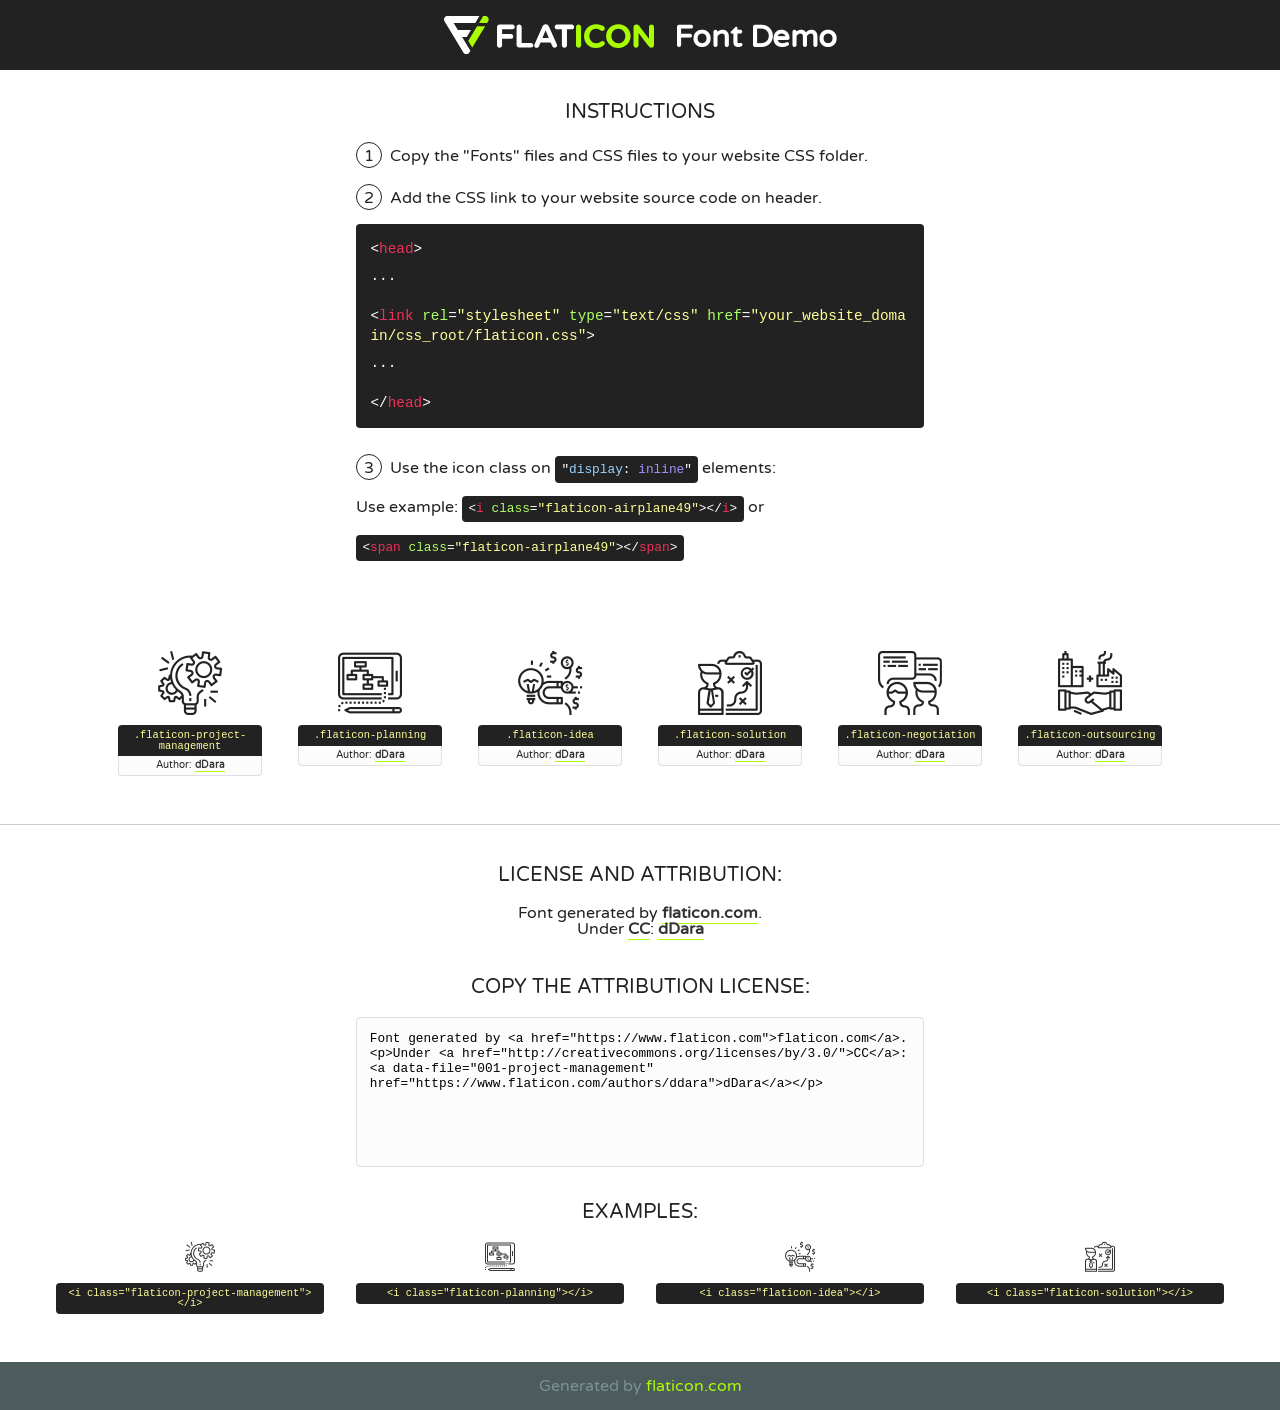
<file: fonts/flaticon/font/flaticon.html>
<!DOCTYPE html>
<!--
  Flaticon icon font: Flaticon
  Creation date: 30/08/2019 03:59
-->
<html>
<!DOCTYPE html>
<html>

<head>
    <title>Flaticon WebFont</title>
    <link href="http://fonts.googleapis.com/css?family=Varela+Round" rel="stylesheet" type="text/css" />
    <link rel="stylesheet" type="text/css" href="flaticon.css">
    <meta charset="UTF-8">
    <style>
    html, body, div, span, applet, object, iframe,
    h1, h2, h3, h4, h5, h6, p, blockquote, pre,
    a, abbr, acronym, address, big, cite, code,
    del, dfn, em, img, ins, kbd, q, s, samp,
    small, strike, strong, sub, sup, tt, var,
    b, u, i, center,
    dl, dt, dd, ol, ul, li,
    fieldset, form, label, legend,
    table, caption, tbody, tfoot, thead, tr, th, td,
    article, aside, canvas, details, embed, 
    figure, figcaption, footer, header, hgroup, 
    menu, nav, output, ruby, section, summary,
    time, mark, audio, video {
        margin: 0;
        padding: 0;
        border: 0;
        font-size: 100%;
        font: inherit;
        vertical-align: baseline;
    }
    /* HTML5 display-role reset for older browsers */
    article, aside, details, figcaption, figure, 
    footer, header, hgroup, menu, nav, section {
        display: block;
    }
    body {
        line-height: 1;
    }
    ol, ul {
        list-style: none;
    }
    blockquote, q {
        quotes: none;
    }
    blockquote:before, blockquote:after,
    q:before, q:after {
        content: '';
        content: none;
    }
    table {
        border-collapse: collapse;
        border-spacing: 0;
    }
    body {
        font-family: 'Varela Round', Helvetica, Arial, sans-serif;
        font-size: 16px;
        color: #222;
    }
    a {
        color: #333;
        border-bottom: 1px solid #a9fd00;
        font-weight: bold;
        text-decoration: none;
    }
    * {
        -moz-box-sizing: border-box;
        -webkit-box-sizing: border-box;
        box-sizing: border-box;
        margin: 0;
        padding: 0;
    }
    [class^="flaticon-"]:before, [class*=" flaticon-"]:before, [class^="flaticon-"]:after, [class*=" flaticon-"]:after {
        font-family: Flaticon;
        font-size: 30px;
        font-style: normal;
        margin-left: 20px;
        color: #333;
    }
    .wrapper {
        max-width: 600px;
        margin: auto;
        padding: 0 1em;
    }
    .title {
        font-size: 1.25em;
        text-align: center;
        margin-bottom: 1em;
        text-transform: uppercase;
    }
    header {
        text-align: center;
        background-color: #222;
        color: #fff;
        padding: 1em;
    }
    header .logo {
        width: 210px;
        height: 38px;
        display: inline-block;
        vertical-align: middle;
        margin-right: 1em;
        border: none;
    }
    header strong {
        font-size: 1.95em;
        font-weight: bold;
        vertical-align: middle;
        margin-top: 5px;
        display: inline-block;
    }
    .demo {
        margin: 2em auto;
        line-height: 1.25em;
    }
    .demo ul li {
        margin-bottom: 1em;
    }
    .demo ul li .num {
        color: #222;
        border-radius: 20px;
        display: inline-block;
        width: 26px;
        padding: 3px;
        height: 26px;
        text-align: center;
        margin-right: 0.5em;
        border: 1px solid #222;
    }
    .demo ul li code {
        background-color: #222;
        border-radius: 4px;
        padding: 0.25em 0.5em;
        display: inline-block;
        color: #fff;
        font-family: Consolas,Monaco,Lucida Console,Liberation Mono,DejaVu Sans Mono,Bitstream Vera Sans Mono,Courier New, monospace;
        font-weight: lighter;
        margin-top: 1em;
        font-size: 0.8em;
        word-break: break-all;
    }
    .demo ul li code.big {
        padding: 1em;
        font-size: 0.9em;
    }
    .demo ul li code .red {
        color: #EF3159;
    }
    .demo ul li code .green {
        color: #ACFF65;
    }
    .demo ul li code .yellow {
        color: #FFFF99;
    }
    .demo ul li code .blue {
        color: #99D3FF;
    }
    .demo ul li code .purple {
        color: #A295FF;
    }
    .demo ul li code .dots {
        margin-top: 0.5em;
        display: block;
    }
    #glyphs {
        border-bottom: 1px solid #ccc;
        padding: 2em 0;
        text-align: center;
    }
    .glyph {
        display: inline-block;
        width: 9em;
        margin: 1em;
        text-align: center;
        vertical-align: top;
        background: #FFF;
    }
    .glyph .glyph-icon {
        padding: 10px;
        display: block;
        font-family:"Flaticon";
        font-size: 64px;
        line-height: 1;
    }
    .glyph .glyph-icon:before {
        font-size: 64px;
        color: #222;
        margin-left: 0;
    }
    .class-name {
        font-size: 0.65em;
        background-color: #222;
        color: #fff;
        border-radius: 4px 4px 0 0;
        padding: 0.5em;
        color: #FFFF99;
        font-family: Consolas,Monaco,Lucida Console,Liberation Mono,DejaVu Sans Mono,Bitstream Vera Sans Mono,Courier New, monospace;
    }
    .author-name {
        font-size: 0.6em;
        background-color: #fcfcfd;
        border: 1px solid #DEDEE4;
        border-top: 0;
        border-radius: 0 0 4px 4px;
        padding: 0.5em;
    }
    .class-name:last-child {
        font-size: 10px;
        color:#888;
    }
    .class-name:last-child a {
        font-size: 10px;
        color:#555;
    }
    .class-name:last-child a:hover {
        color:#a9fd00;
    }
    .glyph > input {
        display: block;
        width: 100px;
        margin: 5px auto;
        text-align: center;
        font-size: 12px;
        cursor: text;
    }
    .glyph > input.icon-input {
        font-family:"Flaticon";
        font-size: 16px;
        margin-bottom: 10px;
    }
    .attribution .title {
        margin-top: 2em;
    }
    .attribution textarea {
        background-color: #fcfcfd;
        padding: 1em;
        border: none;
        box-shadow: none;
        border: 1px solid #DEDEE4;
        border-radius: 4px;
        resize: none;
        width: 100%;
        height: 150px;
        font-size: 0.8em;
        font-family: Consolas,Monaco,Lucida Console,Liberation Mono,DejaVu Sans Mono,Bitstream Vera Sans Mono,Courier New, monospace;
        -webkit-appearance: none;
    }
    .iconsuse {
        margin: 2em auto;
        text-align: center;
        max-width: 1200px;
    }
    .iconsuse:after {
        content: '';
        display: table;
        clear: both;
    }
    .iconsuse .image {
        float: left;
        width: 25%;
        padding: 0 1em;
    }
    .iconsuse .image p {
        margin-bottom: 1em;
    }
    .iconsuse .image span {
        display: block;
        font-size: 0.65em;
        background-color: #222;
        color: #fff;
        border-radius: 4px;
        padding: 0.5em;
        color: #FFFF99;
        margin-top: 1em;
        font-family: Consolas,Monaco,Lucida Console,Liberation Mono,DejaVu Sans Mono,Bitstream Vera Sans Mono,Courier New, monospace;
    }
    #footer {
        text-align: center;
        background-color: #4C5B5C;
        color: #7c9192;
        padding: 1em;
    }
    #footer a {
        border: none;
        color: #a9fd00;
        font-weight: normal;
    }
    @media (max-width: 960px) {
        .iconsuse .image {
            width: 50%;
        }
    }
    @media (max-width: 560px) {
        .iconsuse .image {
            width: 100%;
        }
    }
    </style>
</head>

<body class="characters-off">

    <header>
        <a href="https://www.flaticon.com" target="_blank" class="logo">
            <svg version="1.1" xmlns="http://www.w3.org/2000/svg" xmlns:xlink="http://www.w3.org/1999/xlink" xmlns:a="http://ns.adobe.com/AdobeSVGViewerExtensions/3.0/" viewBox="0 0 560.875 102.036" enable-background="new 0 0 560.875 102.036" xml:space="preserve">
                <defs>
                </defs>
                <g>
                    <g class="letters">
                        <path fill="#ffffff" d="M141.596,29.675c0-3.777,2.985-6.767,6.764-6.767h34.438c3.426,0,6.15,2.728,6.15,6.15
                        c0,3.43-2.724,6.149-6.15,6.149h-27.674v13.091h23.719c3.429,0,6.151,2.724,6.151,6.15c0,3.43-2.723,6.149-6.151,6.149h-23.719
                        v17.574c0,3.773-2.986,6.761-6.764,6.761c-3.779,0-6.764-2.989-6.764-6.761V29.675z"></path>
                        <path fill="#ffffff" d="M193.844,29.149c0-3.781,2.985-6.767,6.764-6.767c3.776,0,6.763,2.985,6.763,6.767v42.957h25.039
                        c3.426,0,6.149,2.726,6.149,6.153c0,3.425-2.723,6.15-6.149,6.15h-31.802c-3.779,0-6.764-2.986-6.764-6.768V29.149z"></path>
                        <path fill="#ffffff" d="M241.891,75.71l21.438-48.407c1.492-3.341,4.215-5.357,7.906-5.357h0.792
                        c3.686,0,6.323,2.017,7.815,5.357l21.439,48.407c0.436,0.967,0.701,1.845,0.701,2.723c0,3.602-2.809,6.501-6.414,6.501
                        c-3.161,0-5.269-1.845-6.499-4.655l-4.132-9.661h-27.059l-4.301,10.102c-1.144,2.631-3.426,4.214-6.237,4.214
                        c-3.517,0-6.24-2.81-6.24-6.325C241.1,77.64,241.451,76.677,241.891,75.71z M279.932,58.666l-8.521-20.297l-8.526,20.297H279.932
                        z"></path>
                        <path fill="#ffffff" d="M314.864,35.387H301.86c-3.429,0-6.239-2.813-6.239-6.238c0-3.429,2.811-6.24,6.239-6.24h39.533
                        c3.426,0,6.237,2.811,6.237,6.24c0,3.425-2.811,6.238-6.237,6.238h-13.001v42.785c0,3.773-2.99,6.761-6.764,6.761
                        c-3.779,0-6.764-2.989-6.764-6.761V35.387z"></path>
                        <path fill="#A9FD00" d="M352.615,29.149c0-3.781,2.985-6.767,6.767-6.767c3.774,0,6.761,2.985,6.761,6.767v49.024
                        c0,3.773-2.987,6.761-6.761,6.761c-3.781,0-6.767-2.989-6.767-6.761V29.149z"></path>
                        <path fill="#A9FD00" d="M374.132,53.836v-0.179c0-17.481,13.178-31.801,32.065-31.801c9.22,0,15.459,2.458,20.557,6.238
                        c1.402,1.054,2.637,2.985,2.637,5.357c0,3.692-2.985,6.59-6.681,6.59c-1.845,0-3.071-0.702-4.044-1.319
                        c-3.776-2.813-7.729-4.393-12.562-4.393c-10.364,0-17.831,8.611-17.831,19.154v0.173c0,10.542,7.291,19.329,17.831,19.329
                        c5.715,0,9.492-1.756,13.359-4.834c1.049-0.874,2.458-1.491,4.039-1.491c3.429,0,6.325,2.813,6.325,6.236
                        c0,2.106-1.056,3.78-2.282,4.834c-5.539,4.834-12.036,7.733-21.878,7.733C387.572,85.464,374.132,71.493,374.132,53.836z"></path>
                        <path fill="#A9FD00" d="M433.009,53.836v-0.179c0-17.481,13.79-31.801,32.766-31.801c18.981,0,32.592,14.143,32.592,31.628v0.173
                        c0,17.483-13.785,31.807-32.769,31.807C446.625,85.464,433.009,71.32,433.009,53.836z M484.224,53.836v-0.179
                        c0-10.539-7.725-19.326-18.626-19.326c-10.893,0-18.449,8.611-18.449,19.154v0.173c0,10.542,7.73,19.329,18.626,19.329
                        C476.676,72.986,484.224,64.378,484.224,53.836z"></path>
                        <path fill="#A9FD00" d="M506.233,29.321c0-3.774,2.99-6.763,6.767-6.763h1.401c3.252,0,5.183,1.583,7.029,3.953l26.093,34.265
                        V29.059c0-3.692,2.99-6.677,6.681-6.677c3.683,0,6.671,2.985,6.671,6.677v48.934c0,3.78-2.987,6.765-6.764,6.765h-0.436
                        c-3.257,0-5.188-1.581-7.034-3.953l-27.056-35.492v32.944c0,3.687-2.985,6.676-6.678,6.676c-3.683,0-6.673-2.989-6.673-6.676
                        V29.321z"></path>
                    </g>
                    <g class="insignia">
                        <path fill="#ffffff" d="M48.372,56.137h12.517l11.156-18.537H37.186L25.688,18.539h57.825L94.668,0H9.271
                        C5.925,0,2.842,1.801,1.198,4.716c-1.644,2.907-1.593,6.482,0.134,9.343l50.38,83.501c1.678,2.781,4.689,4.476,7.938,4.476
                        c3.246,0,6.257-1.695,7.935-4.476l2.898-4.804L48.372,56.137z"></path>
                        <g class="i">
                            <path fill="#A9FD00" d="M93.575,18.539h0.031v0.004l21.652,0.004l2.705-4.488c1.727-2.861,1.778-6.436,0.133-9.343
                            C116.454,1.801,113.371,0,110.026,0h-5.294L93.575,18.539z"></path>
                            <polygon fill="#A9FD00" points="88.291,27.356 64.725,66.486 75.519,84.404 109.942,27.356"></polygon>
                        </g>
                    </g>
                </g>
            </svg>
        </a>
        <strong>Font Demo</strong>
    </header>


    <section class="demo wrapper">

        <p class="title">Instructions</p>

        <ul>
            <li>
                <span class="num">1</span>Copy the "Fonts" files and CSS files to your website CSS folder.
            </li>
            <li>
                <span class="num">2</span>Add the CSS link to your website source code on header.
                <code class="big">
                    &lt;<span class="red">head</span>&gt;
                    <br/><span class="dots">...</span>
                    <br/>&lt;<span class="red">link</span> <span class="green">rel</span>=<span class="yellow">"stylesheet"</span> <span class="green">type</span>=<span class="yellow">"text/css"</span> <span class="green">href</span>=<span class="yellow">"your_website_domain/css_root/flaticon.css"</span>&gt;
                    <br/><span class="dots">...</span>
                    <br/>&lt;/<span class="red">head</span>&gt;
                </code>
            </li>

            <li>
                <p>
                    <span class="num">3</span>Use the icon class on <code>"<span class="blue">display</span>:<span class="purple"> inline</span>"</code> elements:
                    <br />
                    Use example: <code>&lt;<span class="red">i</span> <span class="green">class</span>=<span class="yellow">&quot;flaticon-airplane49&quot;</span>&gt;&lt;/<span class="red">i</span>&gt;</code> or <code>&lt;<span class="red">span</span> <span class="green">class</span>=<span class="yellow">&quot;flaticon-airplane49&quot;</span>&gt;&lt;/<span class="red">span</span>&gt;</code>
            </li>
        </ul>

    </section>




   <section id="glyphs">          
    
      
        <div class="glyph"><div class="glyph-icon flaticon-project-management"></div>
            <div class="class-name">.flaticon-project-management</div>
            <div class="author-name">Author: <a data-file="001-project-management" href="https://www.flaticon.com/authors/ddara">dDara</a> </div> 
        </div>        
        
        <div class="glyph"><div class="glyph-icon flaticon-planning"></div>
            <div class="class-name">.flaticon-planning</div>
            <div class="author-name">Author: <a data-file="002-planning" href="https://www.flaticon.com/authors/ddara">dDara</a> </div> 
        </div>        
        
        <div class="glyph"><div class="glyph-icon flaticon-idea"></div>
            <div class="class-name">.flaticon-idea</div>
            <div class="author-name">Author: <a data-file="003-idea" href="https://www.flaticon.com/authors/ddara">dDara</a> </div> 
        </div>        
        
        <div class="glyph"><div class="glyph-icon flaticon-solution"></div>
            <div class="class-name">.flaticon-solution</div>
            <div class="author-name">Author: <a data-file="004-solution" href="https://www.flaticon.com/authors/ddara">dDara</a> </div> 
        </div>        
        
        <div class="glyph"><div class="glyph-icon flaticon-negotiation"></div>
            <div class="class-name">.flaticon-negotiation</div>
            <div class="author-name">Author: <a data-file="005-negotiation" href="https://www.flaticon.com/authors/ddara">dDara</a> </div> 
        </div>        
        
        <div class="glyph"><div class="glyph-icon flaticon-outsourcing"></div>
            <div class="class-name">.flaticon-outsourcing</div>
            <div class="author-name">Author: <a data-file="006-outsourcing" href="https://www.flaticon.com/authors/ddara">dDara</a> </div> 
        </div>        
        

    </section>



    <section class="attribution wrapper"   style="text-align:center;">

      <div class="title">License and attribution:</div><div class="attrDiv">Font generated by <a href="https://www.flaticon.com">flaticon.com</a>. <div><p>Under <a href="http://creativecommons.org/licenses/by/3.0/">CC</a>: <a data-file="001-project-management" href="https://www.flaticon.com/authors/ddara">dDara</a></p>  </div>
      </div>
      <div class="title">Copy the Attribution License:</div>

    <textarea onclick="this.focus();this.select();">Font generated by &lt;a href=&quot;https://www.flaticon.com&quot;&gt;flaticon.com&lt;/a&gt;. <p>Under <a href="http://creativecommons.org/licenses/by/3.0/">CC</a>: <a data-file="001-project-management" href="https://www.flaticon.com/authors/ddara">dDara</a></p>  
     </textarea>

    </section>

    <section class="iconsuse">

          <div class="title">Examples:</div>            
             
            <div class="image">
                <p>
                    <i class="glyph-icon flaticon-project-management"></i> 
                    <span>&lt;i class=&quot;flaticon-project-management&quot;&gt;&lt;/i&gt;</span>
                </p>
            </div>
            
            <div class="image">
                <p>
                    <i class="glyph-icon flaticon-planning"></i> 
                    <span>&lt;i class=&quot;flaticon-planning&quot;&gt;&lt;/i&gt;</span>
                </p>
            </div>
            
            <div class="image">
                <p>
                    <i class="glyph-icon flaticon-idea"></i> 
                    <span>&lt;i class=&quot;flaticon-idea&quot;&gt;&lt;/i&gt;</span>
                </p>
            </div>
            
            <div class="image">
                <p>
                    <i class="glyph-icon flaticon-solution"></i> 
                    <span>&lt;i class=&quot;flaticon-solution&quot;&gt;&lt;/i&gt;</span>
                </p>
            </div>
                       
        </div>
                            
    </section>

<div id="footer">
    <div>Generated by <a href="https://www.flaticon.com">flaticon.com</a>
    </div>
</div>



</body>
</html>
</file>
<file: fonts/flaticon/font/flaticon.css>
/*
  	Flaticon icon font: Flaticon
  	Creation date: 30/08/2019 03:59
  	*/

@font-face {
  font-family: "Flaticon";
  src: url("./Flaticon.eot");
  src: url("./Flaticon.eot?#iefix") format("embedded-opentype"),
       url("./Flaticon.woff2") format("woff2"),
       url("./Flaticon.woff") format("woff"),
       url("./Flaticon.ttf") format("truetype"),
       url("./Flaticon.svg#Flaticon") format("svg");
  font-weight: normal;
  font-style: normal;
}

@media screen and (-webkit-min-device-pixel-ratio:0) {
  @font-face {
    font-family: "Flaticon";
    src: url("./Flaticon.svg#Flaticon") format("svg");
  }
}

[class^="flaticon-"]:before, [class*=" flaticon-"]:before,
[class^="flaticon-"]:after, [class*=" flaticon-"]:after {   
  font-family: Flaticon;
        speak: none;
  font-style: normal;
  font-weight: normal;
  font-variant: normal;
  text-transform: none;
  line-height: 1;

  /* Better Font Rendering =========== */
  -webkit-font-smoothing: antialiased;
  -moz-osx-font-smoothing: grayscale;
}

.flaticon-project-management:before { content: "\f100"; }
.flaticon-planning:before { content: "\f101"; }
.flaticon-idea:before { content: "\f102"; }
.flaticon-solution:before { content: "\f103"; }
.flaticon-negotiation:before { content: "\f104"; }
.flaticon-outsourcing:before { content: "\f105"; }
</file>
